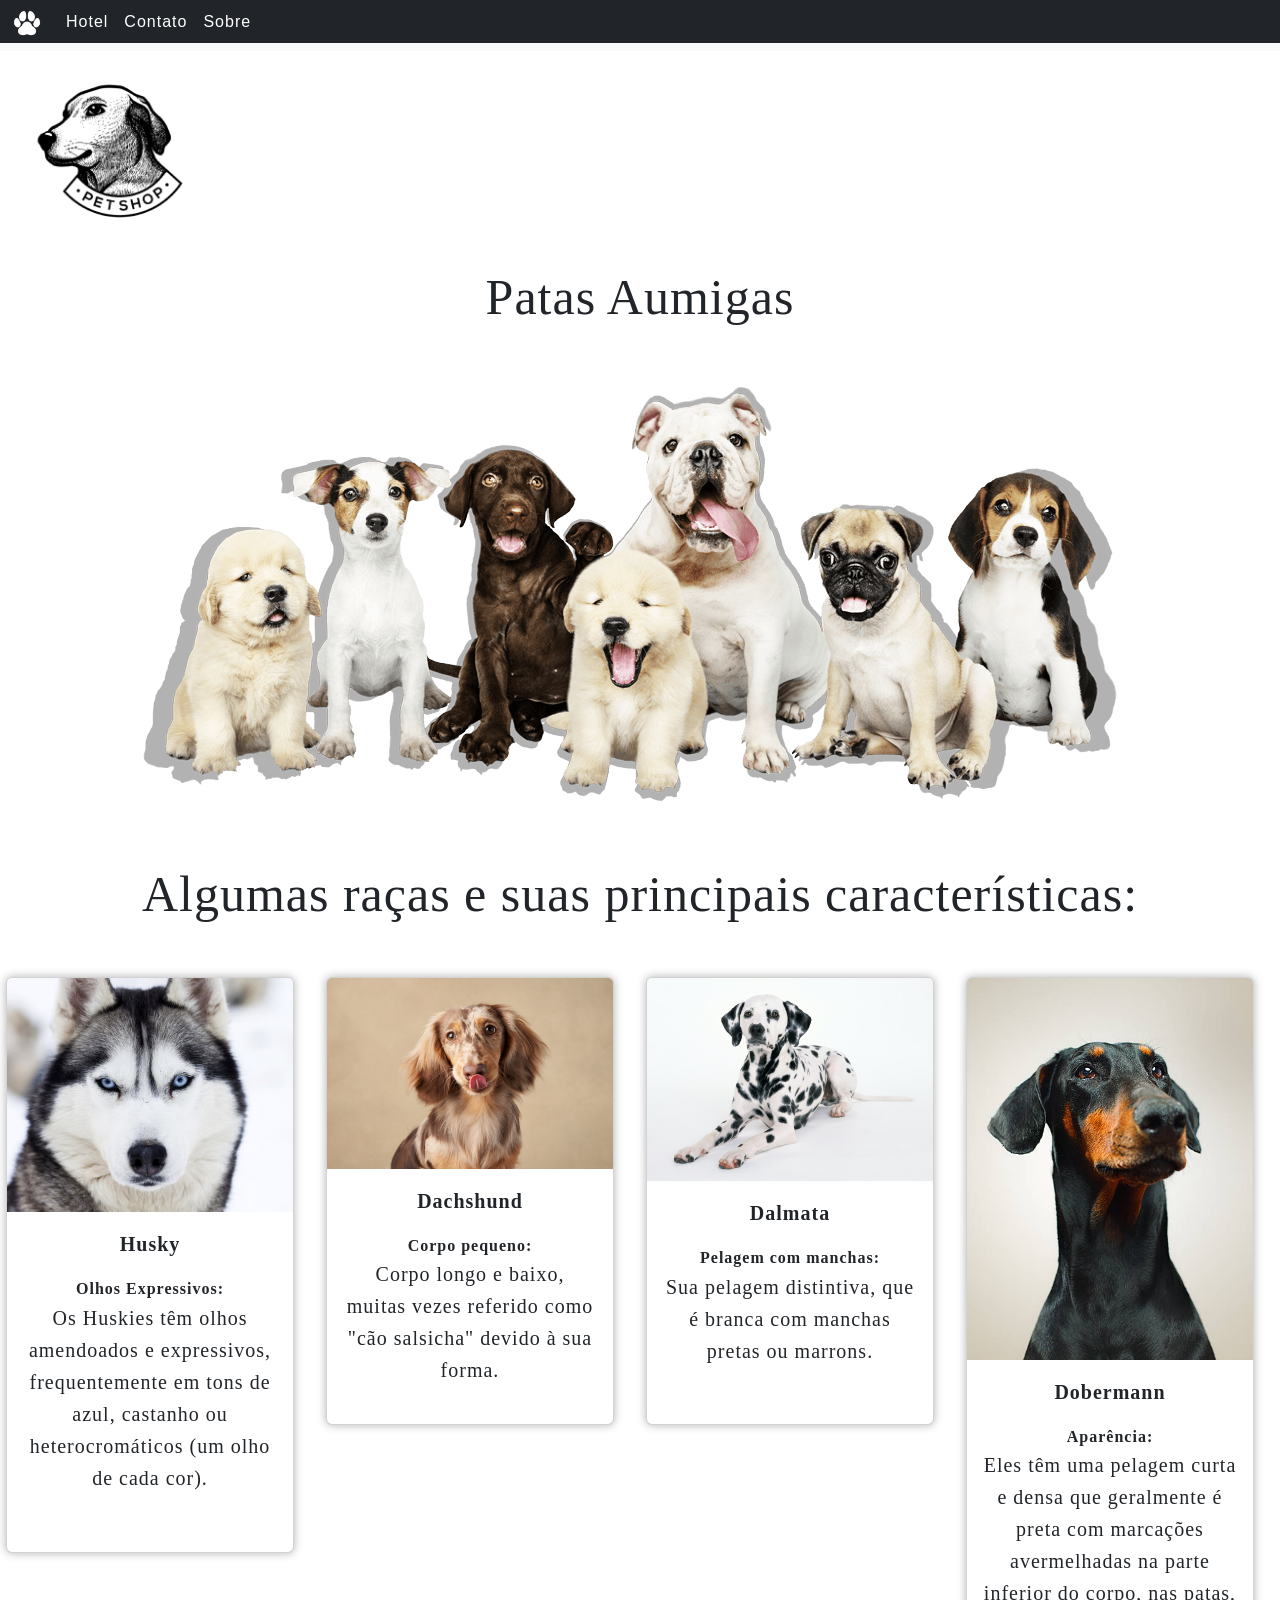
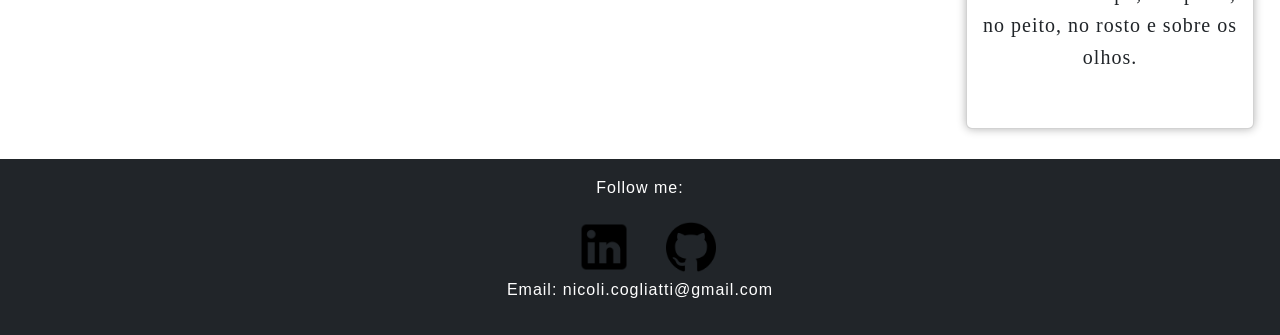
<file: Patas Aumigas/index.html>
<!DOCTYPE html>
<html lang="pt-br">
<head>
    <meta charset="UTF-8">
    <meta http-equiv="X-UA-Compatible" content="IE=edge">
    <meta name="viewport" content="width=device-width, initial-scale=1.0">
    <link rel="icon" href="img/logo.png" alt="Logo">
    <title>Patas Aumigas</title>
    <link href="https://cdn.jsdelivr.net/npm/bootstrap@5.3.2/dist/css/bootstrap.min.css" rel="stylesheet" integrity="sha384-T3c6CoIi6uLrA9TneNEoa7RxnatzjcDSCmG1MXxSR1GAsXEV/Dwwykc2MPK8M2HN" crossorigin="anonymous">
    <script src="https://cdn.jsdelivr.net/npm/bootstrap@5.3.2/dist/js/bootstrap.bundle.min.js" integrity="sha384-C6RzsynM9kWDrMNeT87bh95OGNyZPhcTNXj1NW7RuBCsyN/o0jlpcV8Qyq46cDfL" crossorigin="anonymous"></script>
    <link rel="stylesheet" href="https://cdnjs.cloudflare.com/ajax/libs/font-awesome/6.0.0/css/all.min.css" integrity="sha512-qy3+p/3mL2vBe5y5fjAv6EyP4zfGNFDyC9p/MerUyqK9/Qq5e24lFvMZiwPkdS2F07oDOJ0Mzu8KmcZy88fJYw==" crossorigin="anonymous" referrerpolicy="no-referrer" />
    <link rel="stylesheet" href="css/style.css">
</head>
<body>
  <header>
    <nav class="navbar navbar-expand-lg bg-body-tertiary">
        <div class="container-fluid">
          <a class="navbar-brand" href="index.html"><img src="img/pata.png" alt="pata de cachorro" id="IMG" target="_self"></a>
          <button class="navbar-toggler" type="button" data-bs-toggle="collapse" data-bs-target="#navbarSupportedContent" aria-controls="navbarSupportedContent" aria-expanded="false" aria-label="Toggle navigation">
            <span class="navbar-toggler-icon"></span>
          </button>
          <div class="collapse navbar-collapse" id="navbarSupportedContent">
            <ul class="navbar-nav me-auto mb-2 mb-lg-0">
              <li class="nav-item">
                <a class="nav-link" href="https://www.bichoprabicho.com.br/hotel-para-cachorro-araraquara/" class="cor" target="_blank">Hotel</a>
              </li>
              <li class="nav-item">
                <a class="nav-link" href="form.html" target="_self">Contato</a>
              </li>
              <li class="nav-item">
                <a class="nav-link" href="sobre.html" target="_self">Sobre</a>
              </li>
            </ul>
          </div>
        </div>
      </nav>
    </header>
    <section>
        <a link href="index.html" ><p><img src="img/logo.png" alt="" id="img2"></p></a>
        <h1 class="titulo animated fadeIn">Patas Aumigas</h1>
        <p><img src="img/bannerHotelPet.png" class="d-block w-80" id="cachorros"></p>
        <h1 class="titulo animated fadeIn">Algumas raças e suas principais características:</h1>
        <br>
        <div class="card-container">
          <div class="card" style="width: 18rem; height: 36rem;">
            <img src="img/husky.jpg" class="card-img-top" alt="...">
            <div class="card-body">
              <p class="card-text"><b>Husky</b>
              <br>
              <div class="topico"><b>Olhos Expressivos:</b></div> Os Huskies têm olhos amendoados e expressivos, frequentemente em tons de azul, 
              castanho ou heterocromáticos (um olho de cada cor).</p>
            </div>
          </div>
          
          <div class="card" style="width: 18rem; height: 28rem;" id="card2">
            <img src="img/salsicha1.jpg" class="card-img-top" alt="...">
            <div class="card-body">
              <p class="card-text"><b>Dachshund</b>
              <br>
              <div class="topico"><b>Corpo pequeno:</b></div> Corpo longo e baixo, muitas vezes referido como "cão salsicha" devido à sua forma.</p>
            </div>
          </div>

          <div class="card" style="width: 18rem;  height: 28rem;" id="card3">
            <img src="img/dalmata.jpeg" class="card-img-top" alt="...">
            <div class="card-body">
              <p class="card-text"><b>Dalmata</b>
              <br>
              <div class="topico"><b>Pelagem com manchas:</b></div> Sua pelagem distintiva, que é branca com manchas pretas ou marrons.</p>
            </div>
          </div>

          <div class="card" style="width: 18rem;  height: 47rem;" id="card4">
            <img src="img/Dobermann.jpg" class="card-img-top" alt="...">
            <div class="card-body">
              <p class="card-text"><b>Dobermann</b>
              <br>
              <div class="topico"><b>Aparência:</b></div>  Eles têm uma pelagem curta e densa que geralmente é preta com marcações avermelhadas 
              na parte inferior do corpo, nas patas, no peito, no rosto e sobre os olhos.</p>
            </div>
          </div>
      </div>
    </section>
      <footer class="bg-dark text-white text-center py-3">
        <p>Follow me:</p>
        <a href="https://www.linkedin.com/in/nicoli-cogliatti-9612a2261" class="text-white mx-2"><img src="img/icon1.png" alt="" id="icons"></a>
        <a href="https://github.com/nickcoglia?tab=repositories" class="text-white mx-2"><img src="img/icon2.png" alt="" id="ico"></a>
        <p>Email: nicoli.cogliatti@gmail.com</p>
    </footer>
    
</body>
</html>
</file>
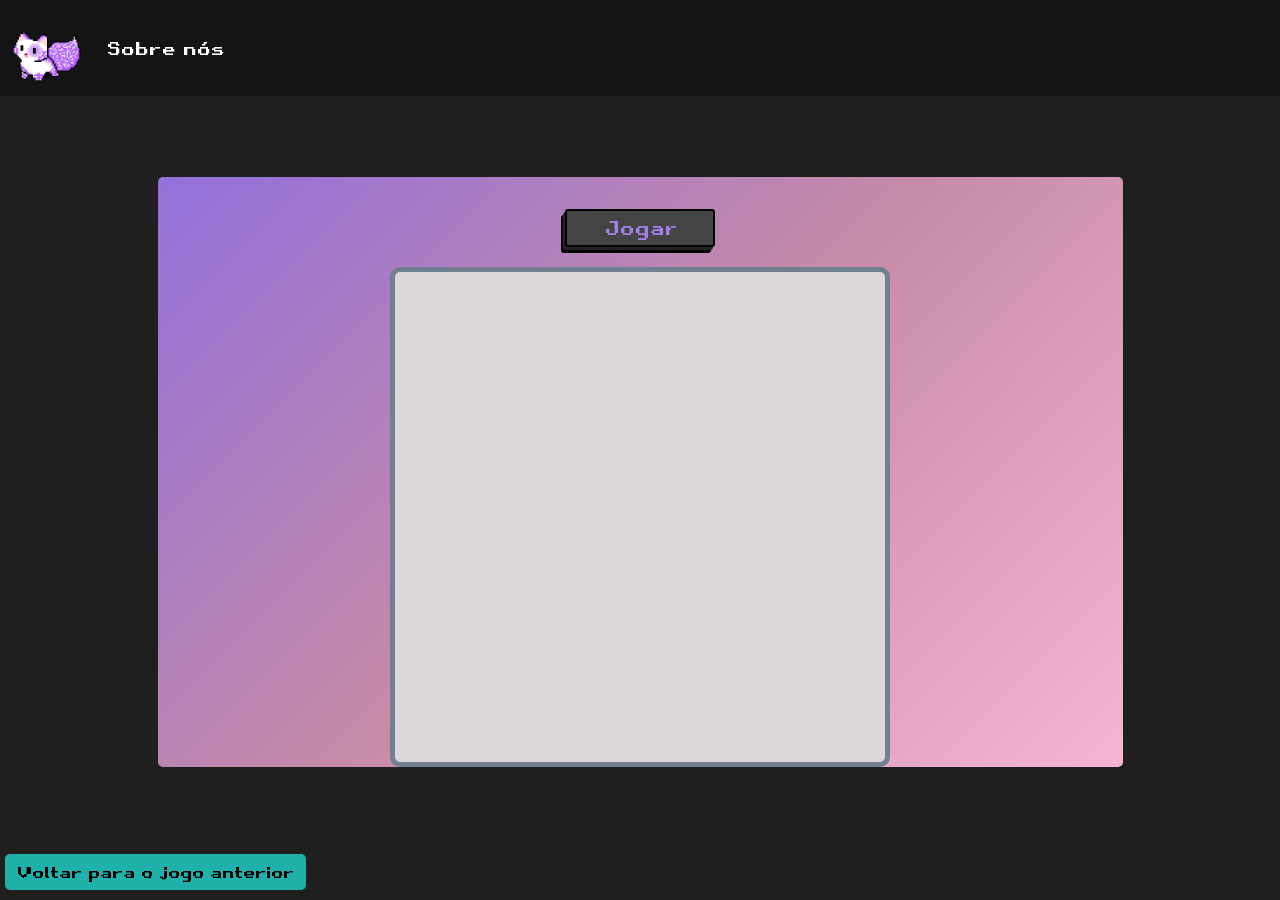
<file: jogos/jogo3/index.html>
<!DOCTYPE html>
<html lang="pt-br">

<head>
    <meta charset="UTF-8">
    <meta name="viewport" content="width=device-width, initial-scale=1.0">
    <link rel="icon" href="images/gatino_pixelArt.png" alt="Logo">
    <title>Sweet Cat</title>
     <link href="https://cdn.jsdelivr.net/npm/bootstrap@5.3.2/dist/css/bootstrap.min.css" rel="stylesheet"
        integrity="sha384-T3c6CoIi6uLrA9TneNEoa7RxnatzjcDSCmG1MXxSR1GAsXEV/Dwwykc2MPK8M2HN" crossorigin="anonymous">
    
    <link rel="stylesheet" href="css/style.css">
</head>

<body>
    <section>
        <nav class="navbar navbar-expand-lg bg-body-tertiary" id="navbar">
            <div class="container-fluid">
                <a class="navbar-brand" href="../Principal/index.html"><img src="images/gatino_pixelArt.png" alt="Logo" id="logo"></a>
                <button class="navbar-toggler" type="button" data-bs-toggle="collapse" data-bs-target="#navbarNavDropdown"
                    aria-controls="navbarNavDropdown" aria-expanded="false" aria-label="Toggle navigation">
                    <span class="navbar-toggler-icon"></span>
                </button>
                <div class="collapse navbar-collapse" id="navbarNavDropdown">
                    <ul class="navbar-nav">
                        <li class="nav-item">
                            <a class="nav-link active" href="../Principal/sobre.html">Sobre nós</a>
                        </li>
                    </ul>
                </div>
            </div>
        </nav>
    </section>

    <section>
        <br>
        <br>
        <br>

        <div class="container-game">
            <h1 class="count" id="scoreDisplay" style="display: none;">
               <span id="gameDuration"></span> 
               <span id="score">0</span>
            </h1>
            <button id="playButton" onclick="startGame()" class="botao">Jogar</button>

            <div id="board"></div>

            <script src="js/script.js"></script>
        </div>
    </section>

<a href="../jogo2/index.html"><button id="scroll-to-top" class="btn btn-primary">Voltar para o jogo anterior</button></a>

</body>
</html>
</file>
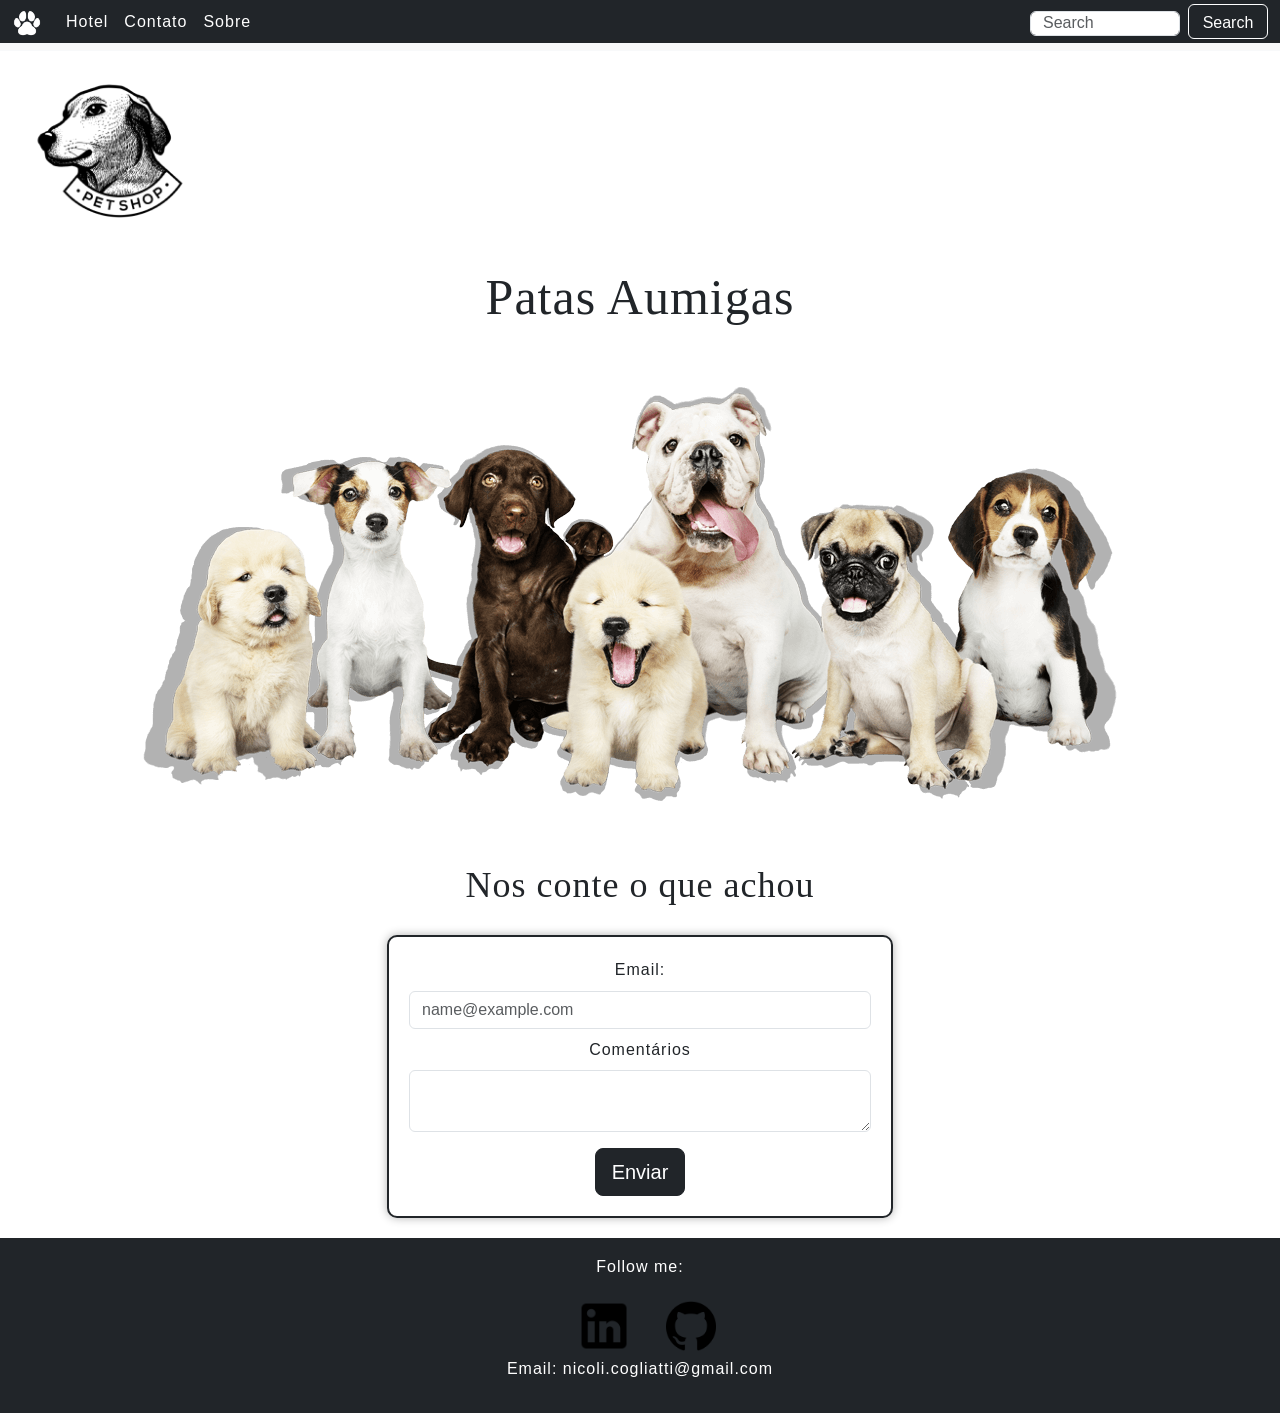
<file: Patas Aumigas/form.html>
<!DOCTYPE html>
<html lang="pt-br">
<head>
    <meta charset="UTF-8">
    <meta http-equiv="X-UA-Compatible" content="IE=edge">
    <meta name="viewport" content="width=device-width, initial-scale=1.0">
    <link rel="icon" href="img/logo.png" alt="Logo">
    <title>Contato</title>
    <link href="https://cdn.jsdelivr.net/npm/bootstrap@5.3.2/dist/css/bootstrap.min.css" rel="stylesheet" integrity="sha384-T3c6CoIi6uLrA9TneNEoa7RxnatzjcDSCmG1MXxSR1GAsXEV/Dwwykc2MPK8M2HN" crossorigin="anonymous">
    <script src="https://cdn.jsdelivr.net/npm/bootstrap@5.3.2/dist/js/bootstrap.bundle.min.js" integrity="sha384-C6RzsynM9kWDrMNeT87bh95OGNyZPhcTNXj1NW7RuBCsyN/o0jlpcV8Qyq46cDfL" crossorigin="anonymous"></script>
    <link rel="stylesheet" href="css/style.css">
</head>
<body>
  <nav class="navbar navbar-expand-lg bg-body-tertiary">
    <div class="container-fluid">
      <a class="navbar-brand" href="index.html"><img src="img/pata.png" alt="pata de cachorro" id="IMG" target="_self"></a>
      <button class="navbar-toggler" type="button" data-bs-toggle="collapse" data-bs-target="#navbarSupportedContent" aria-controls="navbarSupportedContent" aria-expanded="false" aria-label="Toggle navigation">
        <span class="navbar-toggler-icon"></span>
      </button>
      <div class="collapse navbar-collapse" id="navbarSupportedContent">
        <ul class="navbar-nav me-auto mb-2 mb-lg-0">
          <li class="nav-item">
            <a class="nav-link" href="https://www.bichoprabicho.com.br/hotel-para-cachorro-araraquara/" class="cor" target="_blank">Hotel</a>
          </li>
          <li class="nav-item">
            <a class="nav-link" href="form.html" target="_self">Contato</a>
          </li>
          <li class="nav-item">
            <a class="nav-link" href="sobre.html" target="_self">Sobre</a>
          </li>
        </ul>
        <form class="d-flex" role="search">
          <input class="form-control me-2" type="search" placeholder="Search" aria-label="Search" class="busca">
          <button class="btn btn-outline-success" type="submit">Search</button>
        </form>
      </div>
    </div>
  </nav>
    <a link href="index.html" ><p><img src="img/logo.png" alt="" id="img2"></p></a>
    <h1 class="titulo animated fadeIn">Patas Aumigas</h1>
    <p><img src="img/bannerHotelPet.png" class="d-block w-80" id="cachorros"></p>
    <h1 class="titulo">Nos conte o que achou</h1>
      <div class="container">
        <div class="row">
            <div class="col-lg-6 offset-lg-3">
                <div class="borda animated fadeInUp">
                    <div class="mb-2">
                        <label for="exampleFormControlInput1" class="form-label">Email:</label>
                        <input type="email" class="form-control" id="exampleFormControlInput1" placeholder="name@example.com">
                    </div>
                    <div class="mb-3">
                        <label for="exampleFormControlTextarea1" class="form-label">Comentários</label>
                        <textarea class="form-control" id="exampleFormControlTextarea1" rows="2"></textarea>
                    </div>
                    <button class="btn btn-primary btn-lg">Enviar</button>
                </div>
            </div>
        </div>

    </div>
   
     <footer class="bg-dark text-white text-center py-3">
      <p>Follow me:</p>
      <a href="https://www.linkedin.com/in/nicoli-cogliatti-9612a2261" class="text-white mx-2"><img src="img/icon1.png" alt="" id="icons"></a>
      <a href="https://github.com/nickcoglia?tab=repositories" class="text-white mx-2"><img src="img/icon2.png" alt="" id="ico"></a>
      <p>Email: nicoli.cogliatti@gmail.com</p>
  </footer>
</body>
</html>
</file>
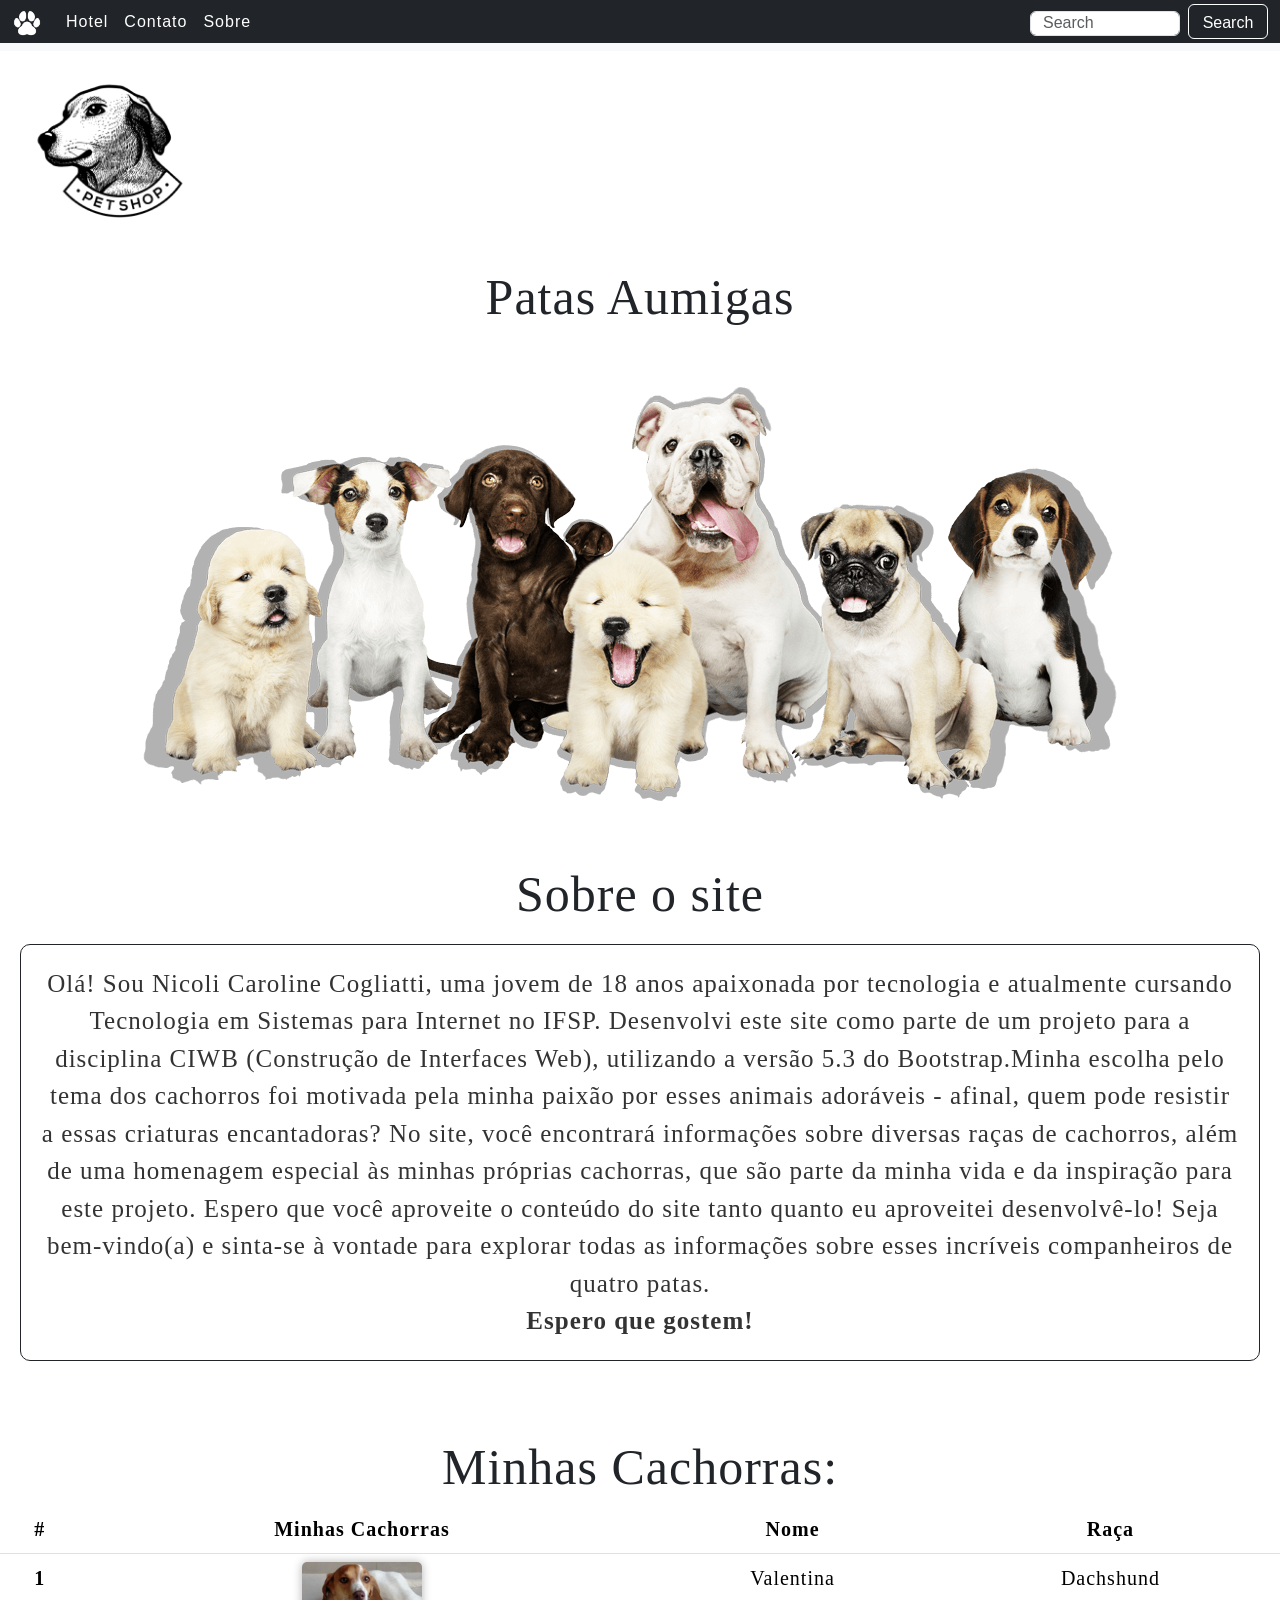
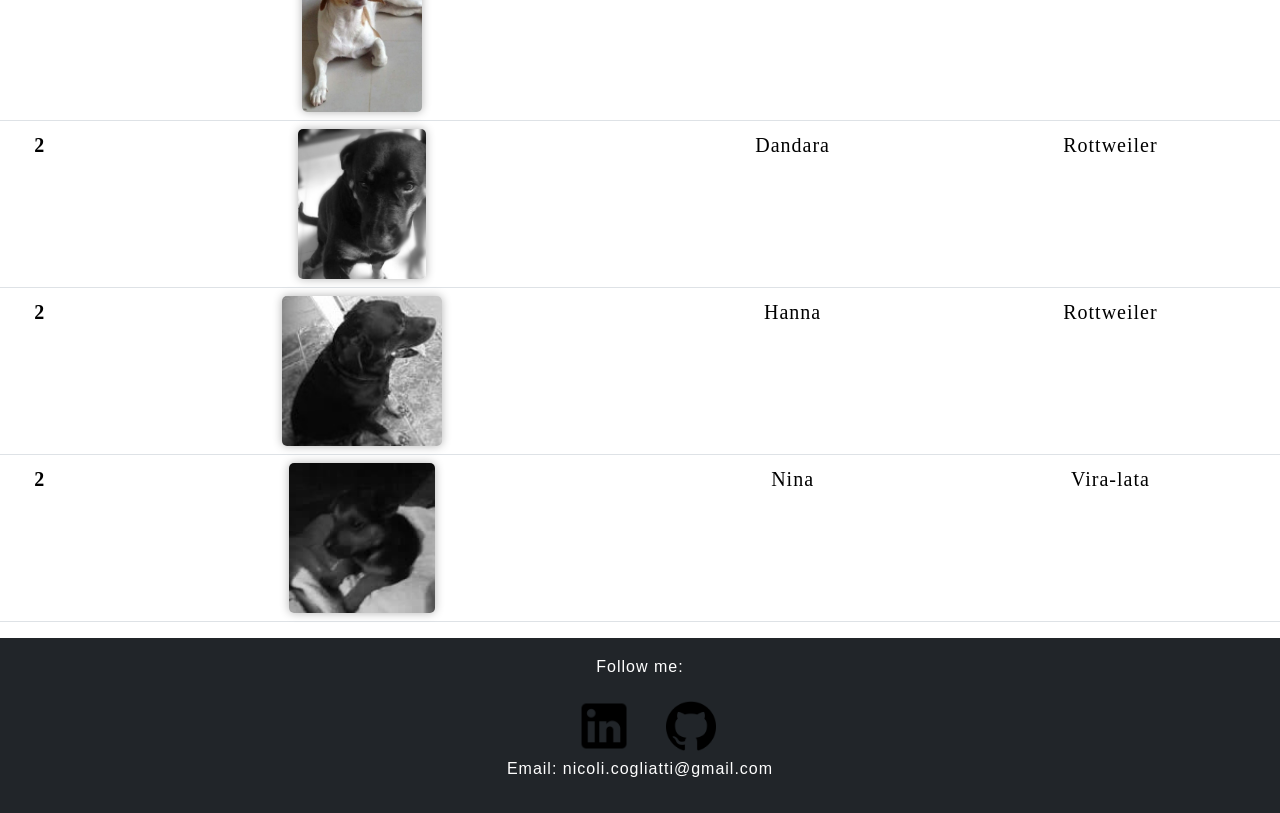
<file: Patas Aumigas/sobre.html>
<!DOCTYPE html>
<html lang="pt-br">
<head>
    <meta charset="UTF-8">
    <meta http-equiv="X-UA-Compatible" content="IE=edge">
    <meta name="viewport" content="width=device-width, initial-scale=1.0">
    <link rel="icon" href="img/logo.png" alt="Logo">
    <link href="https://cdn.jsdelivr.net/npm/bootstrap@5.3.2/dist/css/bootstrap.min.css" rel="stylesheet" integrity="sha384-T3c6CoIi6uLrA9TneNEoa7RxnatzjcDSCmG1MXxSR1GAsXEV/Dwwykc2MPK8M2HN" crossorigin="anonymous">
    <script src="https://cdn.jsdelivr.net/npm/bootstrap@5.3.2/dist/js/bootstrap.bundle.min.js" integrity="sha384-C6RzsynM9kWDrMNeT87bh95OGNyZPhcTNXj1NW7RuBCsyN/o0jlpcV8Qyq46cDfL" crossorigin="anonymous"></script>
    <link rel="stylesheet" href="css/style.css">
    <title>Sobre</title>
</head>
<body>
  <nav class="navbar navbar-expand-lg bg-body-tertiary">
    <div class="container-fluid">
      <a class="navbar-brand" href="index.html"><img src="img/pata.png" alt="pata de cachorro" id="IMG" target="_self"></a>
      <button class="navbar-toggler" type="button" data-bs-toggle="collapse" data-bs-target="#navbarSupportedContent" aria-controls="navbarSupportedContent" aria-expanded="false" aria-label="Toggle navigation">
        <span class="navbar-toggler-icon"></span>
      </button>
      <div class="collapse navbar-collapse" id="navbarSupportedContent">
        <ul class="navbar-nav me-auto mb-3 mb-lg-0">
          <li class="nav-item">
            <a class="nav-link" href="https://www.bichoprabicho.com.br/hotel-para-cachorro-araraquara/" class="cor" target="_blank">Hotel</a>
          </li>
          <li class="nav-item">
            <a class="nav-link" href="form.html" target="_self">Contato</a>
          </li>
          <li class="nav-item">
            <a class="nav-link" href="sobre.html" target="_self">Sobre</a>
          </li>
        </ul>
        <form class="d-flex" role="search">
          <input class="form-control me-2" type="search" placeholder="Search" aria-label="Search" class="busca">
          <button class="btn btn-outline-success" type="submit">Search</button>
        </form>
      </div>
    </div>
  </nav>
  <div class="corpo">
    <a link href="index.html" ><p><img src="img/logo.png" alt="" id="img2"></p></a>
    <h1 class="titulo animated fadeIn">Patas Aumigas</h1>
    <p><img src="img/bannerHotelPet.png" class="d-block w-80" id="cachorros"></p>
        <h1 class="titulo animated fadeIn">Sobre o site</h1>
        <p class="paragrafo">Olá! Sou Nicoli Caroline Cogliatti, uma jovem de 18 anos apaixonada por tecnologia e atualmente cursando Tecnologia em Sistemas para Internet no IFSP. Desenvolvi este site como parte de um projeto para a disciplina CIWB (Construção de Interfaces Web), 
          utilizando a versão 5.3 do Bootstrap.Minha escolha pelo tema dos cachorros foi motivada pela minha paixão por esses animais adoráveis - afinal, quem pode resistir a essas criaturas encantadoras? No site, você encontrará informações sobre diversas raças de cachorros, além 
          de uma homenagem especial às minhas próprias cachorras, que são parte da minha vida e da inspiração para este projeto. Espero que você aproveite o conteúdo do site tanto quanto eu aproveitei desenvolvê-lo! Seja bem-vindo(a) e sinta-se à vontade para explorar todas as informações sobre esses incríveis companheiros de quatro patas.
          <br><b>Espero que gostem!</b><br></p>
        <br>
        <br>
        <h1 class="titulo animated fadeIn">Minhas Cachorras:</h1>
        <table class="table">
          <thead>
            <tr>
              <th scope="col">#</th>
              <th scope="col">Minhas Cachorras</th>
              <th scope="col">Nome</th>
              <th scope="col">Raça</th>
            </tr>
          </thead>
          <tbody>
            <tr>
              <th scope="row">1</th>
              <td><img src="img/valen.jpg" alt="Valentina" id="valen"></td>
              <td>Valentina</td>
              <td>Dachshund</td>
            </tr>
            <tr>
              <th scope="row">2</th>
              <td><img src="img/Dandara.jpg" alt="Dandara" id="dandara"> </td>
              <td>Dandara</td>
              <td>Rottweiler</td>
            </tr>
            <tr>
              <th scope="row">2</th>
              <td><img src="img/Hanna.jpg" alt="Hanna" id="hanna"> </td>
              <td>Hanna</td>
              <td>Rottweiler</td>
            </tr>
            <tr>
              <th scope="row">2</th>
              <td><img src="img/Nina.jpg" alt="Nina" id="nina"> </td>
              <td>Nina</td>
              <td>Vira-lata</td>
            </tr>
          </tbody>
        </table>
    </div>
      <footer class="bg-dark text-white text-center py-3">
        <p>Follow me:</p>
        <a href="https://www.linkedin.com/in/nicoli-cogliatti-9612a2261" class="text-white mx-2"><img src="img/icon1.png" alt="" id="icons"></a>
        <a href="https://github.com/nickcoglia?tab=repositories" class="text-white mx-2"><img src="img/icon2.png" alt="" id="ico"></a>
        <p>Email: nicoli.cogliatti@gmail.com</p>
    </footer>
</body>
</html>
</file>
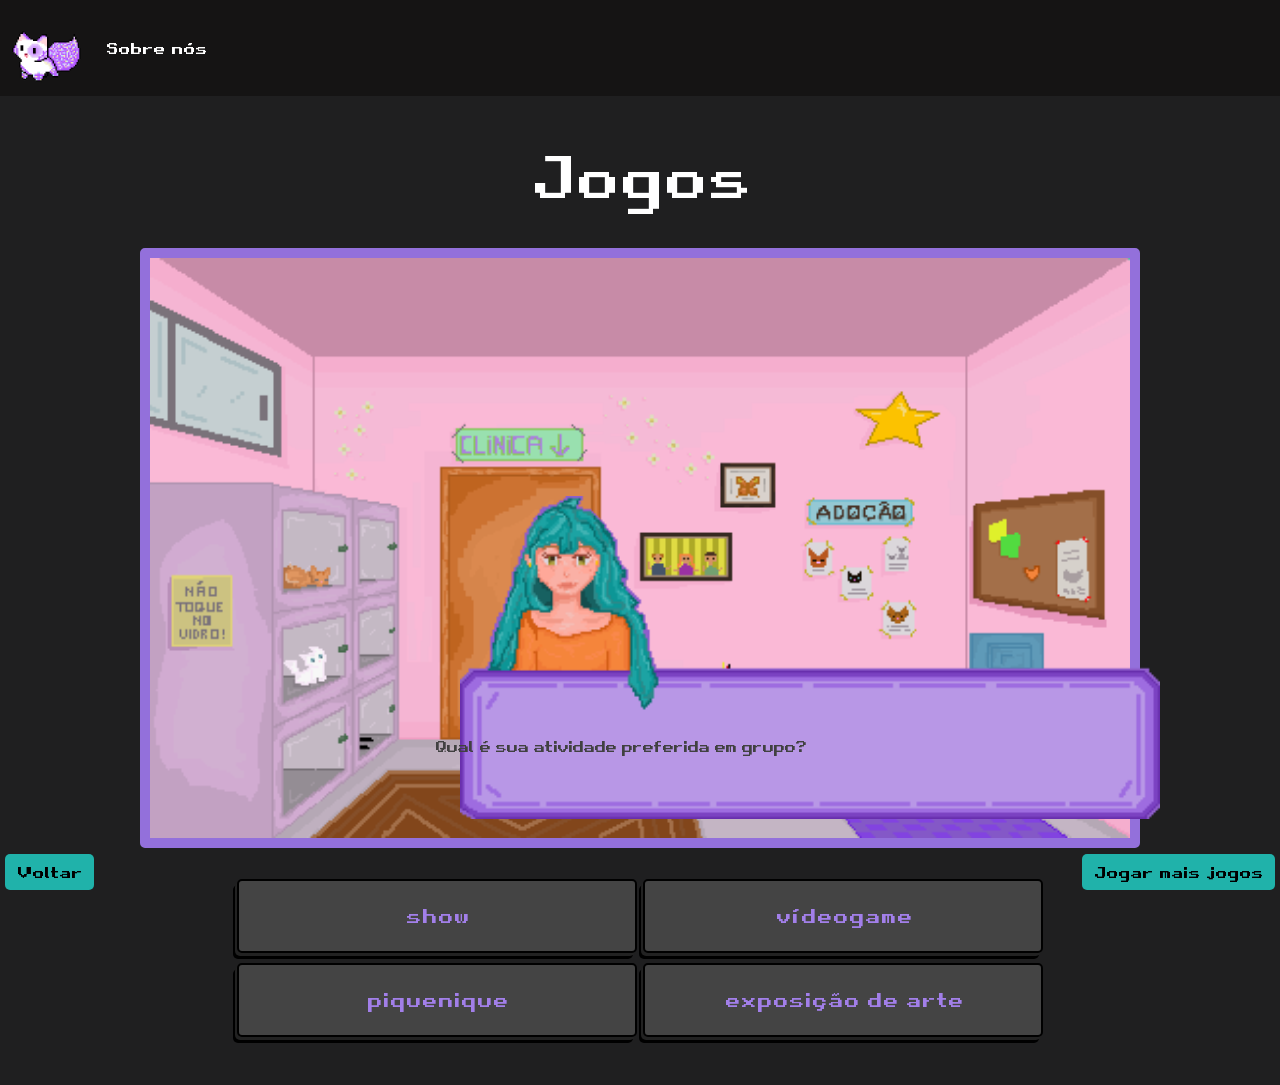
<file: jogos/Principal/jogo.html>
<!DOCTYPE html>
<html lang="pt-br">

<head>
    <meta charset="UTF-8">
    <meta name="viewport" content="width=device-width, initial-scale=1.0">
    <link rel="icon" href="img/gatino_pixelArt.png" alt="Logo">
    <title>Sweet Cat</title>
    <link href="https://cdn.jsdelivr.net/npm/bootstrap@5.3.2/dist/css/bootstrap.min.css" rel="stylesheet"
        integrity="sha384-T3c6CoIi6uLrA9TneNEoa7RxnatzjcDSCmG1MXxSR1GAsXEV/Dwwykc2MPK8M2HN" crossorigin="anonymous">
    <script src="https://cdn.jsdelivr.net/npm/bootstrap@5.3.2/dist/js/bootstrap.bundle.min.js"
        integrity="sha384-C6RzsynM9kWDrMNeT87bh95OGNyZPhcTNXj1NW7RuBCsyN/o0jlpcV8Qyq46cDfL"
        crossorigin="anonymous"></script>
    <link rel="stylesheet" href="css/style_jogo.css">
</head>

<body>
    <section>
        <nav class="navbar navbar-expand-lg bg-body-tertiary" id="navbar">
            <div class="container-fluid">
                <a class="navbar-brand" href="index.html"><img src="img/gatino_pixelArt.png" alt="Logo" id="logo"></a>
                <button class="navbar-toggler" type="button" data-bs-toggle="collapse"
                    data-bs-target="#navbarNavDropdown" aria-controls="navbarNavDropdown" aria-expanded="false"
                    aria-label="Toggle navigation">
                    <span class="navbar-toggler-icon"></span>
                </button>
                <div class="collapse navbar-collapse" id="navbarNavDropdown">
                    <ul class="navbar-nav">
                        <li class="nav-item">
                            <a class="nav-link" href="sobre.html">Sobre nós</a>
                        </li>
                    </ul>
                </div>
            </div>
        </nav>
    </section>
    <section>
        <br>
        <br>
        <h1 id="titulo">Jogos</h1>
        <br>
        <div class="containerJogo">
            <div class="container">
                <div class="container-img">
                    <img src="img/cenario1.png" class="imagem" alt="Cenário" id="cenario">

                </div>
                <div id="caixaDeTexto1">
                    <img src="img/caixa_de_texto1.png" alt="Caixa de Texto" id="texto">
                    <div class="falas">
                        <h1 class="falasTexto">...</h1>
                    </div>
                </div>
            </div>
        </div>
    </section>
    <section>
        <div class="botoes">
            <div class="linha_botoes">
                <button class="botaoRespostas" data-nome="1reposta">...</button>
                <button class="botaoRespostas" data-nome="2resposta">...</button>
            </div>
            <div class="linha_botoes">
                <button class="botaoRespostas" data-nome="3resposta">...</button>
                <button class="botaoRespostas" data-nome="4resposta">...</button>
            </div>
        </div>
    </section>
    <br>
    <a href="index.html"><button id="scroll-to-top" class="btn btn-primary">Voltar</button></a>
    <a href="../jogo1/index.html"><button id="scroll-to-top2" class="btn btn-primary">Jogar mais
        jogos</button></a>

    <br>
    <script src="js/script_jogo.js"></script>
</body>

</html>
</file>
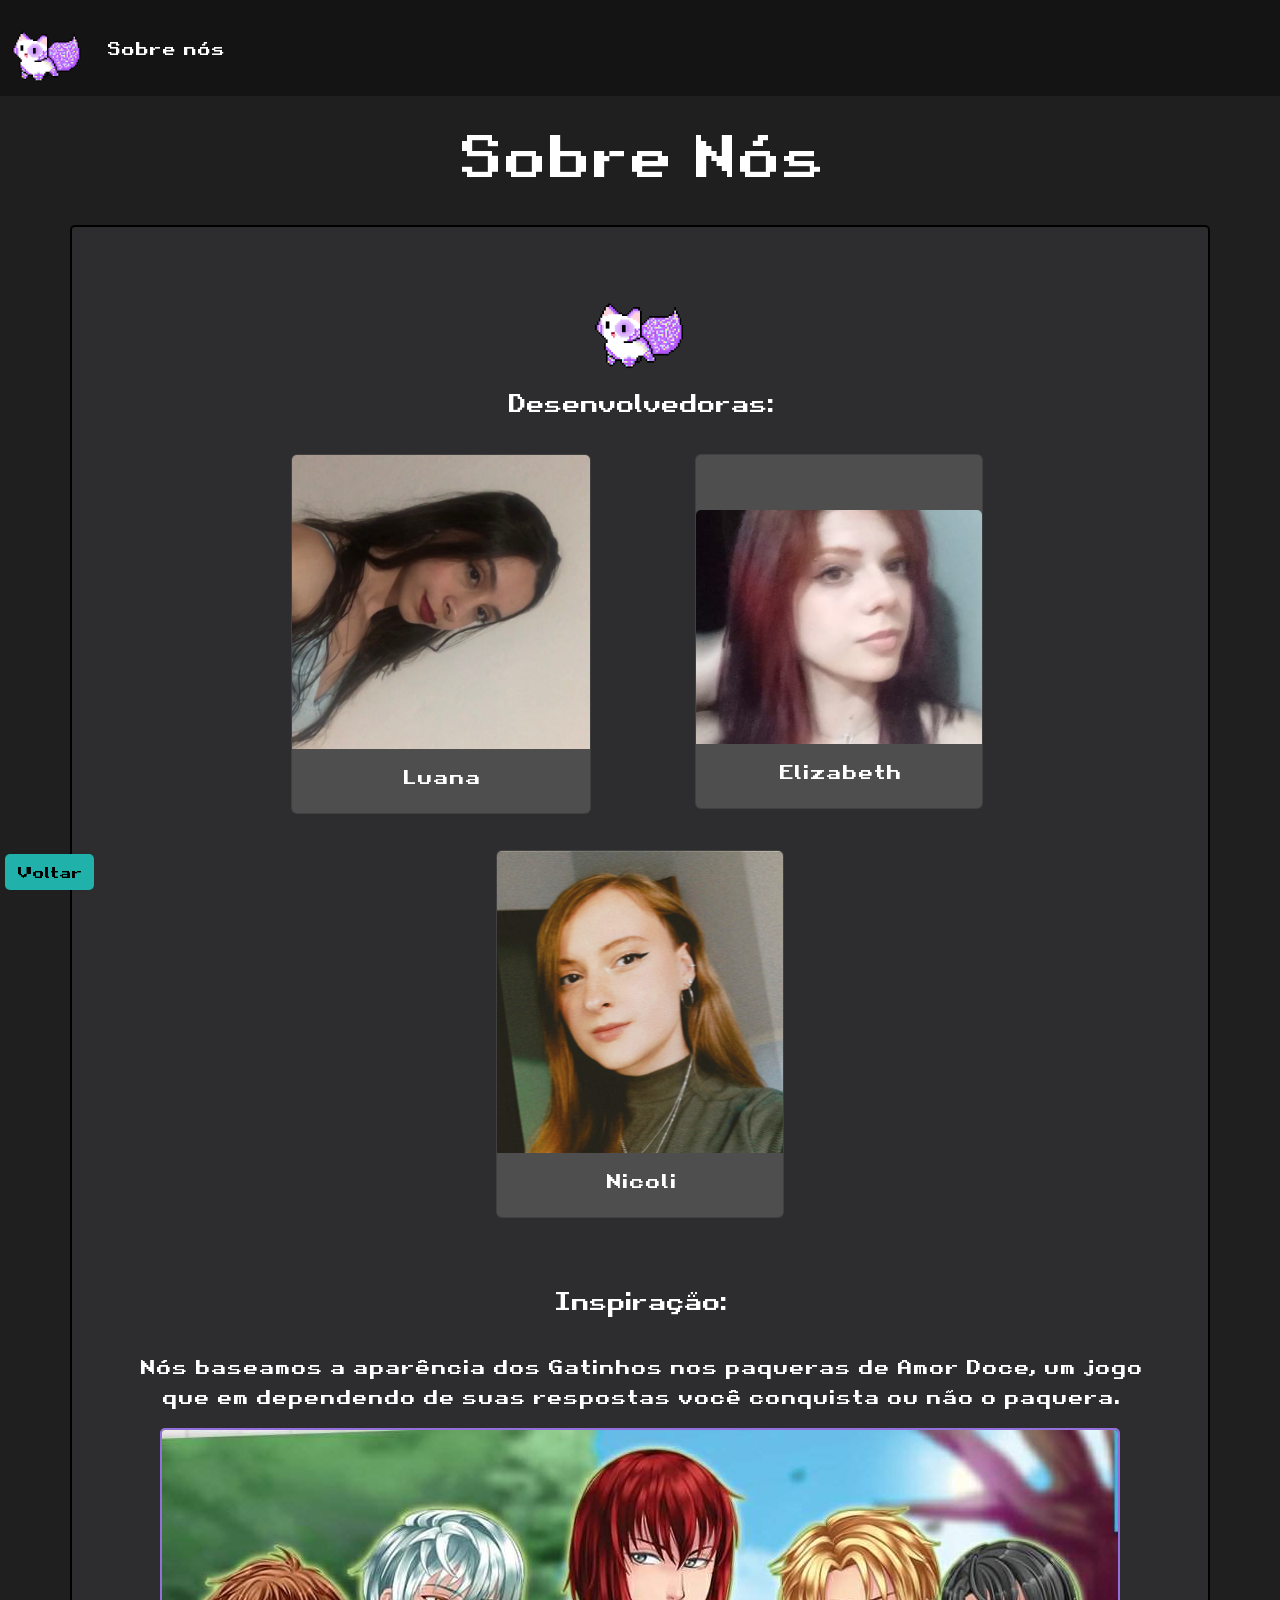
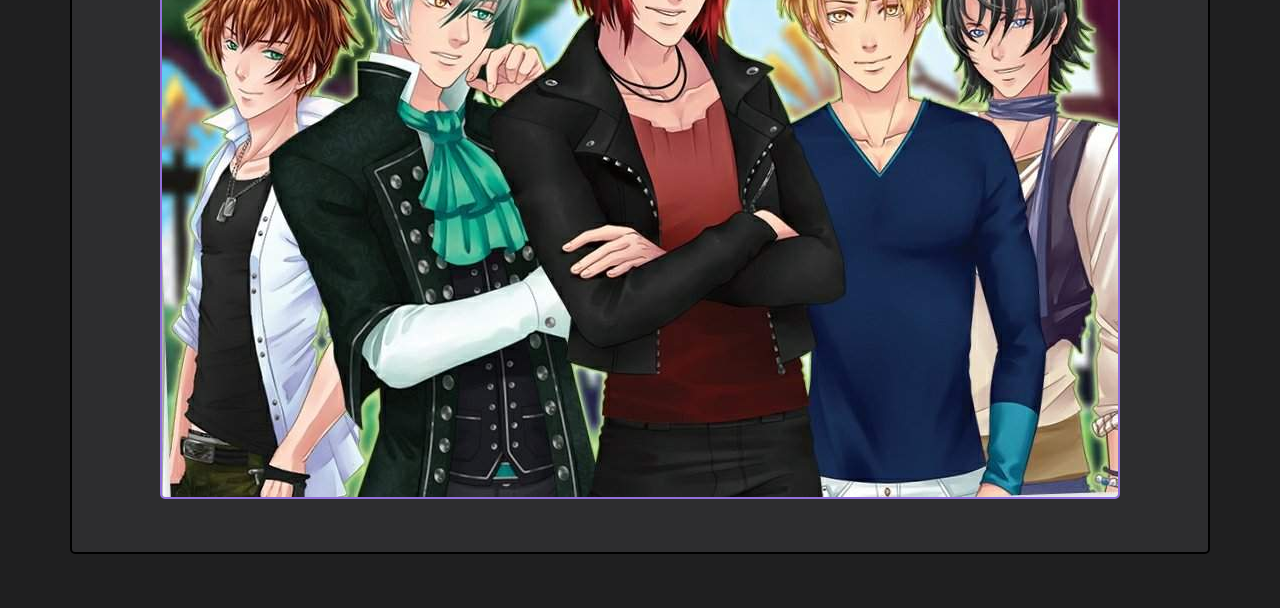
<file: jogos/Principal/sobre.html>
<!DOCTYPE html>
<html lang="pt-br">

<head>
    <meta charset="UTF-8">
    <meta name="viewport" content="width=device-width, initial-scale=1.0">
    <link rel="icon" href="img/gatino_pixelArt.png" alt="Logo">
    <title>Sweet Cat</title>
    <link href="https://cdn.jsdelivr.net/npm/bootstrap@5.3.2/dist/css/bootstrap.min.css" rel="stylesheet"
        integrity="sha384-T3c6CoIi6uLrA9TneNEoa7RxnatzjcDSCmG1MXxSR1GAsXEV/Dwwykc2MPK8M2HN" crossorigin="anonymous">
    <link rel="stylesheet" href="css/style.css">
</head>

<body>
    <section>
        <nav class="navbar navbar-expand-lg bg-body-tertiary" id="navbar">
            <div class="container-fluid">
                <a class="navbar-brand" href="index.html"><img src="img/gatino_pixelArt.png" alt="Logo" id="logo"></a>
                <button class="navbar-toggler" type="button" data-bs-toggle="collapse"
                    data-bs-target="#navbarNavDropdown" aria-controls="navbarNavDropdown" aria-expanded="false"
                    aria-label="Toggle navigation">
                    <span class="navbar-toggler-icon"></span>
                </button>
                <div class="collapse navbar-collapse" id="navbarNavDropdown">
                    <ul class="navbar-nav">
                        <li class="nav-item">
                            <a class="nav-link" href="sobre.html">Sobre nós</a>
                        </li>
                    </ul>
                </div>
            </div>
        </nav>
    </section>
    <section>
        <br>
        <h1>Sobre Nós</h1>
        <br>
        <section class="container">
            <br>
            <img src="img/gatino_pixelArt.png" alt="" id="girando">
            <h3>Desenvolvedoras:</h3>
            <br>
            <div class="card-container row row-cols-1 row-cols-md-2 row-cols-lg-3">
                <div class="col-sm-4">
                    <div class="card mb-3">
                        <img src="img/Lua.jpg" class="card-img-top" alt="...">
                        <div class="card-body">
                            <h5 class="card-title">Luana</h5>
                        </div>
                    </div>
                </div>
                <div class="col-sm-4">
                    <div class="card mb-3" style="width: 18rem;">
                        <img src="img/Liz.jpg" class="card-img-top" alt="..." id="liz">
                        <div class="card-body">
                            <h5 class="card-title">Elizabeth</h5>
                        </div>
                    </div>
                </div>
                <div class="col-sm-4">
                    <div class="card mb-3" style="width: 18rem;">
                        <img src="img/nick.jpg" class="card-img-top" alt="">
                        <div class="card-body">
                            <h5 class="card-title">Nicoli</h5>
                        </div>
                    </div>
                </div>
            </div>
            <br>
            <br>
            <h3>Inspiração:</h3>
            <br>
            <p>Nós baseamos a aparência dos Gatinhos nos paqueras de Amor Doce, um jogo <br>
                que em dependendo de suas respostas
                você conquista ou não o paquera.
            </p>
            <img src="img/amordoce.jpg" alt="Amor Doce" id="paqueras">
            <br>
            <br>
        </section>
        <br>
        <br>
        <a href="index.html"><button id="scroll-to-top" class="btn btn-primary">Voltar</button></a>
    </section>

    <script src="https://cdn.jsdelivr.net/npm/bootstrap@5.3.2/dist/js/bootstrap.bundle.min.js"
        integrity="sha384-C6RzsynM9kWDrMNeT87bh95OGNyZPhcTNXj1NW7RuBCsyN/o0jlpcV8Qyq46cDfL"
        crossorigin="anonymous"></script>
</body>

</html>
</file>
<file: Patas Aumigas/css/style.css>
#IMG{
    width: auto;
    height: 30px;
}

#img2{
    width: auto;
    height: 200px;
    margin-left: 10px;
}

.container-fluid{
    background-color: #212529;
}

.nav-link{
    color: white !important;
}

.form-control.me-2{
    margin-top: 7px;
    width: 200px;
    height: 25px;
}

.btn.btn-outline-success{
    border-color: white;
    color: white;
    width: 80px;
    height: 35px;
}

.btn.btn-outline-success:hover{
    background-color: #aeb2b6;
}

.borda {
    border: 1px solid #212529; 
    border-radius: 10px; 
    padding: 20px; 
    margin: 20px; 
}

h1{
    text-align: center;
    font-family: Palatino, URW Palladio L, serif;
    color: #212529;
}

#icon1{
    width: 50px;
    height: 50px;
}

#icon2{
    width: 50px;
    height: 50px;
}


.navbar.navbar-expand-lg.bg-body-tertiary{
    background: #212529;
    margin-top: 0; 
    padding-top: 0;
}

body {
    margin-top: 0; 
}

.paragrafo{
    font-family: Palatino, URW Palladio L, serif;
    font-size: 25px;
    line-height: 1.5;
    color: #333;
    margin-top: 20px;
    text-align: center;
    border: 1px solid #212529; 
    border-radius: 10px; 
    padding: 20px; 
    margin: 20px; 
    box-sizing: border-box;
}


.table{
    font-family: Palatino, URW Palladio L, serif;
    font-size: 20px;
    text-align: center;
}

.card{
    font-family: Palatino, URW Palladio L, serif;
    font-size: 20px;
    text-align: center;
    align-items: center;
}

.form-control.me-2 {
    width: 150px;
    height: 25px;
    transition: width 0.3s ease;
}

.form-control.me-2:focus {
    width: 200px;
}

.card {
    box-shadow: 0px 0px 10px 0px rgba(0,0,0,0.3);
    margin-bottom: 10px;
}


.card-container {
    display: flex;
    justify-content: space-around;
    margin: 20px 0; 
}

.card {
    width: 18rem;
    margin-right: 20px; 
    height: 0 auto;
}

.topico{
    font-size: 16px;
}

.card:hover {
    transform: scale(1.05);
    transition: transform 0.3s ease;
}

#img2 {
    width: auto;
    height: 200px;
    margin-left: 10px;
    animation: fadeInUp 2s ease;
}

@keyframes fadeInUp {
    from {
        opacity: 0;
        transform: translateY(50px);
    }
    to {
        opacity: 1;
        transform: translateY(0);
    }
}

body {
    font-family: 'Arial', sans-serif;
    letter-spacing: 1px;
    line-height: 1.6;
}

h1 {
    font-family: 'Georgia', serif;
    font-size: 36px;
    color: #212529; 
}

#icons{
    width: auto;
    height: 60px;
    margin-left: 10px;
    animation: fadeInUp 2s ease;
}

#ico{
    width: auto;
    height: 50px;
    margin-left: 10px;
    animation: fadeInUp 2s ease;
}

.titulo.animated.fadeIn{
    font-size: 50px;
    margin-top: 5px;
}

.animated {
    animation-duration: 1s;
    animation-fill-mode: both;
}
@keyframes fadeIn {
    from {
        opacity: 0;
    }
    to {
        opacity: 1;
    }
}

#cachorros{
    margin: 0 auto;
}

#valen, #dandara, #hanna, #nina{
    border-radius: 5px;
    height: 150px;
}

#valen, #dandara, #hanna, #nina {
    border-radius: 5px;
    height: 150px;
    box-shadow: 0px 0px 10px 0px rgba(0,0,0,0.3);
    transition: transform 0.3s ease;
}

#valen:hover, #dandara:hover, #hanna:hover, #nina:hover {
    transform: scale(1.1);
}

/* Seus estilos existentes ... */

.borda {
    border: 2px solid #212529;
    border-radius: 10px;
    padding: 20px;
    margin: 20px;
    box-shadow: 0px 0px 10px 0px rgba(0, 0, 0, 0.3);
    background-color: white;
    text-align: center;
}

.borda h2 {
    margin-bottom: 20px;
    color: #212529;
}

.borda .btn-primary {
    background-color: #212529;
    border-color: #212529;
    transition: background-color 0.3s ease, border-color 0.3s ease;
}

.borda .btn-primary:hover {
    background-color: #cbcdcf;
    border-color: #cbcdcf;
}

.borda.animated.fadeInUp {
    animation-duration: 1s;
    animation-fill-mode: both;
}

.nav-link:hover{
    color: #989899;
}
</file>
<file: jogos/jogo3/css/style.css>
@font-face {
    font-family: 'font_pixel'; 
    src: url('fonts/Retro\ Gaming.ttf'); 
}

body {
    text-align: center;
    font-family: 'font_pixel', sans-serif;    
    background: #1f1f20;
    font-size: large;
    overflow: auto;
    /* background-color: #dfbff0;  */
}

#navbar{
    background-color: #151414 !important;
}

#logo{
    height: 70px;
}

a{
    color: white !important;
    font-weight: 50rem;
}

#board {
    width: 500px;
    height: 500px;
    background-color: #dbd7db;
    border: 5px solid slategray;
    border-radius: 10px;
    margin: 0 auto;
    display: flex;
    flex-wrap: wrap;
}

#board img {
    width: 50px;
    height: 50px;
    margin-left: 3px;
    margin-top: 4px;
}

.container-game {
    align-items: center;
    width: 965px;
    margin: auto;
    margin-bottom: 50px;
    height: 590px;
    padding: 24px;
    background: linear-gradient(135deg,  #9370DB 0%,#C78BA7 50%,#F5B5D3 100% );
    border-radius: 5px;
 }

.count {
    color: #fff;
    font-size: 14pt;
}

#board{
    margin-bottom: 30px;
}

#playButton{
    margin-bottom: 20px;
}

#board img {
    width: 50px; /* Defina a largura desejada */
    height: 50px; /* Defina a altura desejada */
  }

.botao {
    border: 2px solid #000;
    border-radius: 3px;
    font-size: 14pt;
    color: #a27fe9;
    background-color: #444;
    box-shadow: -2px 3px 0 #222, -4px 6px 0 #000;
    padding: 1px;
    width:150px;
    height: 38px;
    margin-top: 8px;
}

#scroll-to-top {
    position: fixed;
    bottom: 10px;
    left: 5px;
    background-color: #20B2AA;
    border: none;
    border-radius: 5px;
    color: #000;
    cursor: pointer;
    transition: background-color 0.3s ease;
    display: flex;
    align-items: center;
    justify-content: center;
  }

  #scroll-to-top2 {
    position: fixed;
    bottom: 10px;
    right: 5px; /* Alterado de left para right */
    background-color: #20B2AA;
    border: none;
    border-radius: 5px;
    color: #000;
    cursor: pointer;
    transition: background-color 0.3s ease;
    display: flex;
    align-items: center;
    justify-content: center;
}
</file>
<file: jogos/Principal/css/style_jogo.css>
/* --ROXOS:--
MediumPurple = #9370DB
BlueViolet = #8A2BE2
RebeccaPurple = #663399 //
Indigo =  #4B0082

--TÍTULO:--
LightSeaGreen = #20B2AA
Chocolate = #D2691E

--BOTÃO:--
LightSeaGreen = #20B2AA
Indigo =  #4B0082
Chocolate = #D2691E

--LINKS:--
White = #FFFFFF
Lavender = #E6E6FA

--BACKGROUND-COLOR:--
Lavender = #E6E6FA
Thistle = #D8BFD8
PeachPuff = #FFDAB9 */

@font-face {
  font-family: 'font_pixel';
  src: url('fonts/Retro\ Gaming.ttf');
}

body {
  text-align: center;
  font-family: 'font_pixel';
  background: #1f1f20;
  overflow: auto;
}

.container {
  border-radius: 5px;
  margin: 0 auto;
  padding-bottom: 5px;
  padding-top: 5px;
  padding-left: -5px;
}

.containerJogo {
  position: relative;
  text-align: center;
  display: flex;
  flex-direction: column;
  justify-content: center;
  align-items: center;
}


#tutorialButton {
  background-color: rgb(56, 54, 54);
  border: rgb(56, 54, 54);
}

#tutorialButton:hover {
  background-color: rgb(148, 141, 141);
  border: rgb(148, 141, 141);
}

#navbar {
  background-color: #151414 !important;
}


#titulo {
  color: white !important;
  font-size: 3.5rem;
}


a {
  color: white !important;
  font-weight: 50rem;
}

.pulse-button {
  cursor: pointer;
  animation: pulse 2s infinite;
}

@keyframes pulse {
  0% {
    transform: scale(1);
  }

  50% {
    transform: scale(1.2);
  }

  100% {
    transform: scale(1);
  }
}

#logo {
  height: 70px;
}

#nav-link {
  font-weight: 30rem;
}

#cenario {
  position: relative;
  z-index: 1;
  width: 1000px;
  height: 600px;
  border-radius: 5px;
  border: solid 10px#9370DB;
}

#texto {
  position: absolute;
  z-index: 2;
  width: 700px;
  bottom: 60px;
  left: 460px;
}

.falas {
  position: relative;
  z-index: 3;
  bottom: 110px;
  right: 0px;
  margin: 0 auto;
  left: -20px;
}

.falasTexto {
  font-size: 15px;
  color: rgb(65, 65, 65);
}

.botoes {
  gap: 10px;
  display: flex;
  flex-direction: column;
  align-items: center;
}

.botaoRespostas {
  border: 2px solid #000;
  border-radius: 5px;
  font-size: 20px;
  color: #a27fe9;
  background-color: #444;
  box-shadow: -2px 3px 0 #222, -4px 6px 0 #000;
  padding: 20px;
  position: relative;
  z-index: 4;
  width: 400px;
}

.botaoRespostas:active {
  box-shadow: inset -4px 4px 0 #222;

}

#verGatinhoBtn {
  border: 2px solid #000;
  border-radius: 5px;
  font-size: 20px;
  color: #a27fe9;
  background-color: #444;
  box-shadow: -2px 3px 0 #222, -4px 6px 0 #000;
  padding: 20px;
  position: relative;
  z-index: 4;
  width: 400px;
  top: 10px;
  font-family: 'font_pixel';
}

.imagemGatinhos {
  position: relative;
  z-index: 3;
  overflow: hidden;
}

.gatito {
  width: 400px;
  animation: giraGatinho 5s forwards linear;
  position: absolute;
  top: 0;
  left: 0;
  z-index: 3;
  top: 350px;
  left: 500px;
}

.nomeGatinhoDiv {
  position: relative;
  z-index: 3;
  overflow: hidden;
}

.nomeGatinhoh2 {
  width: 400px;
  position: absolute;
  z-index: 3;
  top: 350px;
  left: 500px;

}

.iniciarAnimacao {
  animation: subirTexto 5s forwards linear;
}

@keyframes subirTexto {
  from {
    top: 350px;
  }

  to {
    top: 100px;
  }
}

@keyframes giraGatinho {
  from {
    width: 0px;
    transform: rotate(0deg);
  }

  to {
    width: 300px;
    transform: rotate(360deg);
  }
}

.container-img {
  width: 100%;
  height: 100%;
}

.imagem {
  width: 100%;
  height: 100%;
}

#scroll-to-top {
  position: fixed;
  bottom: 10px;
  left: 5px;
  background-color: #20B2AA;
  border: none;
  border-radius: 5px;
  color: #000;
  cursor: pointer;
  transition: background-color 0.3s ease;
  display: flex;
  align-items: center;
  justify-content: center;
}

#scroll-to-top2 {
  position: fixed;
  bottom: 10px;
  right: 5px;
  /* Alterado de left para right */
  background-color: #20B2AA;
  border: none;
  border-radius: 5px;
  color: #000;
  cursor: pointer;
  transition: background-color 0.3s ease;
  display: flex;
  align-items: center;
  justify-content: center;
}

#scroll-to-top:hover {
  background-color: #177e79;
}

#titulo4 {
  font-size: 3.5rem;
}

.card-body,
.card-img-top {
  background-color: #444;
}

.nome {
  color: white;
  font-size: 20px;
}

.card {
  border-radius: 5px;
  border: 1px solid #444;
}


/* CSS para tornar a página responsiva */
@media (max-width: 576px) {
  body {
    font-size: 14px;
  }

  #navbar {
    padding: 8px;
  }

  .container {
    padding: 8px;
  }

  #cenario {
    width: 100%;
    height: auto;
    border: none;
  }

  #texto {
    width: 90%;
    left: 10px;
    bottom: 50px;
  }

  .falas {
    bottom: 60px;
    font-size: 0.8rem;
  }

  .botaoRespostas {
    width: 62%;
    position: relative;
  }

  #scroll-to-top {
    position: fixed;
    bottom: 10px;
    left: 5px;
    background-color: #20B2AA;
    border: none;
    border-radius: 5px;
    color: #000;
    cursor: pointer;
    transition: background-color 0.3s ease;
    display: flex;
    align-items: center;
    justify-content: center;
  }

  .gatito {
    width: 20%;
    height: auto;
    top: 18%;
    left: 10%;
    transform: translate(-20%, -20%);
  }

  .nomeGatinhoh2-iniciarAnimacao {
    left: -10px;
  }

  .falasTexto {
    font-size: 12px;
    margin-bottom: 10px;
  }
}


@media (max-width: 576px) {
  body {
    font-size: 14px;
  }

  #navbar {
    padding: 8px;
  }

  .container {
    padding: 8px;
  }

  #cenario {
    width: 100%;
    height: auto;
    border: none;
  }

  #texto {
    width: 90%;
    left: 10px;
    bottom: 50px;
  }

  .falas {
    bottom: 60px;
    font-size: 0.8rem;
  }

  .botaoRespostas {
    width: 62%;
    position: relative;

  }

  #scroll-to-top {
    position: fixed;
    bottom: 10px;
    left: 5px;
    background-color: #20B2AA;
    border: none;
    border-radius: 5px;
    color: #000;
    cursor: pointer;
    transition: background-color 0.3s ease;
    display: flex;
    align-items: center;
    justify-content: center;
  }

  .gatito {
    width: 20%;
    height: auto;
    top: 18%;
    left: 10%;
    transform: translate(-20%, -20%);
  }

  .nomeGatinhoh2-iniciarAnimacao {
    left: -10px;
  }

  .falasTexto {
    font-size: 12px;
    margin-bottom: 10px;
  }
}
</file>
<file: jogos/Principal/css/style.css>
@font-face {
    font-family: 'font_pixel';
    src: url('fonts/Retro\ Gaming.ttf');
}

body {
    text-align: center;
    font-family: 'font_pixel', sans-serif;
    background: #1f1f20;
    font-size: large;
    overflow: auto;    
    /* background-color: #dfbff0;  */
}

.container {
    border: 2px solid black;
    border-radius: 5px;
    margin: 0 auto;
    padding-bottom: 15px;
    padding-top: 15px;
    background-color: #2d2d2f;
}

.containerJogo {
    position: relative;
    text-align: center;
}

#playButton {
    background-color: #20B2AA;
    height: 45px;
    margin: 0 auto;
    border-radius: 5px;
    font-weight: bold;
    font-size: 1rem;
    border: none;
    padding: 15px 30px;
    transition: all 0.3s ease;
}

#playButton:hover {
    background-color: #1d9b95;
    border: none;
}

#navbar {
    background-color: #151414 !important;
}

a {
    color: white !important;
    font-weight: 50rem;
}

p {
    color: white !important;
    font-size: 1.25rem;
}


h1 {
    color: white !important;
    font-size: 3.5rem;
}

h2 {
    color: white !important;
    font-size: 2rem;
}

h3 {
    color: white !important;
    font-size: 1.5rem;
}

#titulo2,
#titulo {
    color: #E6E6FA !important;
}

#titulo {
    font-size: 2rem;
}

#titulo2 {
    margin-top: 50px;
}

#titulo4 {
    font-size: 2rem;
    margin-top: 100px;
}

.pulse-button {
    cursor: pointer;
    animation: pulse 2s infinite;
}

@keyframes pulse {
    0% {
        transform: scale(1);
    }

    50% {
        transform: scale(1.2);
    }

    100% {
        transform: scale(1);
    }
}

#logo {
    height: 70px;
}

#nav-link {
    font-weight: 30rem;
}

#gatinhos {
    width: 150px;
    height: auto;
}

.parallax-section {
    height: 633px;
    position: relative;
    text-align: center;
}


/*CSS da página de Sobre nós:*/

#botao {
    background-color: #20B2AA;
    height: 40px;
    margin: 0 auto;
    border-radius: 5px;
    font-weight: bold;
    font-size: 1rem;
    border: none;
    padding: 10px 20px;
    transition: all 0.3s ease;
    color: #000;
}

.card-container {
    display: flex;
    flex-wrap: wrap;
    gap: 20px;
    justify-content: center;
}

.card {
    width: 100%;
    max-width: 300px;
    margin: 0 auto;
    background-color: #4e4e4f;
    color: white;
}

#paqueras {
    border: 2px solid #9370DB;
}

#liz {
    margin-top: 55px;
}

/* Use unidades relativas para melhor responsividade */
.container {
    padding-bottom: 2%;
    padding-top: 2%;
}

#girando {
    width: 90px;
    height: auto;
    margin-bottom: 20px;
    animation: giraGatinho 2s forwards linear;
}

@keyframes giraGatinho {
    from {
        width: 0px;
        transform: rotate(0deg);
    }

    to {
        width: 90px;
        transform: rotate(360deg);
    }
}

@media (max-width: 767px) {
    .card {
        max-width: calc(50% - 50px);
        flex: 0 0 calc(50% - 50px);
    }

    .card-container {
        justify-content: center;
    }
}

@media (max-width: 576px) {
    .card {
        max-width: calc(80% - 30px);
        flex: 0 0 calc(80% - 30px);
    }

    .card-container {
        margin: 0 auto;
    }

    #paqueras {
        max-width: calc(80% - 30px);
        flex: 0 0 calc(80% - 30px);
    }
}

@media (max-width: 976px) {
    .card {
        max-width: calc(80% - 30px);
        flex: 0 0 calc(80% - 30px);
    }

    .card-container {
        margin: 0 auto;
    }

    #paqueras {
        max-width: calc(80% - 30px);
        flex: 0 0 calc(80% - 30px);
    }
}

@media (max-width: 1063px) {
    .card {
        max-width: calc(90% - 30px);
        flex: 0 0 calc(90% - 30px);
    }

    .card-container {
        margin: 0 auto;
    }

    #paqueras {
        max-width: calc(90% - 30px);
        flex: 0 0 calc(90% - 30px);
    }
}

#paqueras {
    border-radius: 5px;
}

#scroll-to-top {
    position: fixed;
    bottom: 10px;
    left: 5px;
    background-color: #20B2AA;
    border: none;
    border-radius: 5px;
    color: #000;
    cursor: pointer;
    transition: background-color 0.3s ease;
    display: flex;
    align-items: center;
    justify-content: center;
}
</file>
